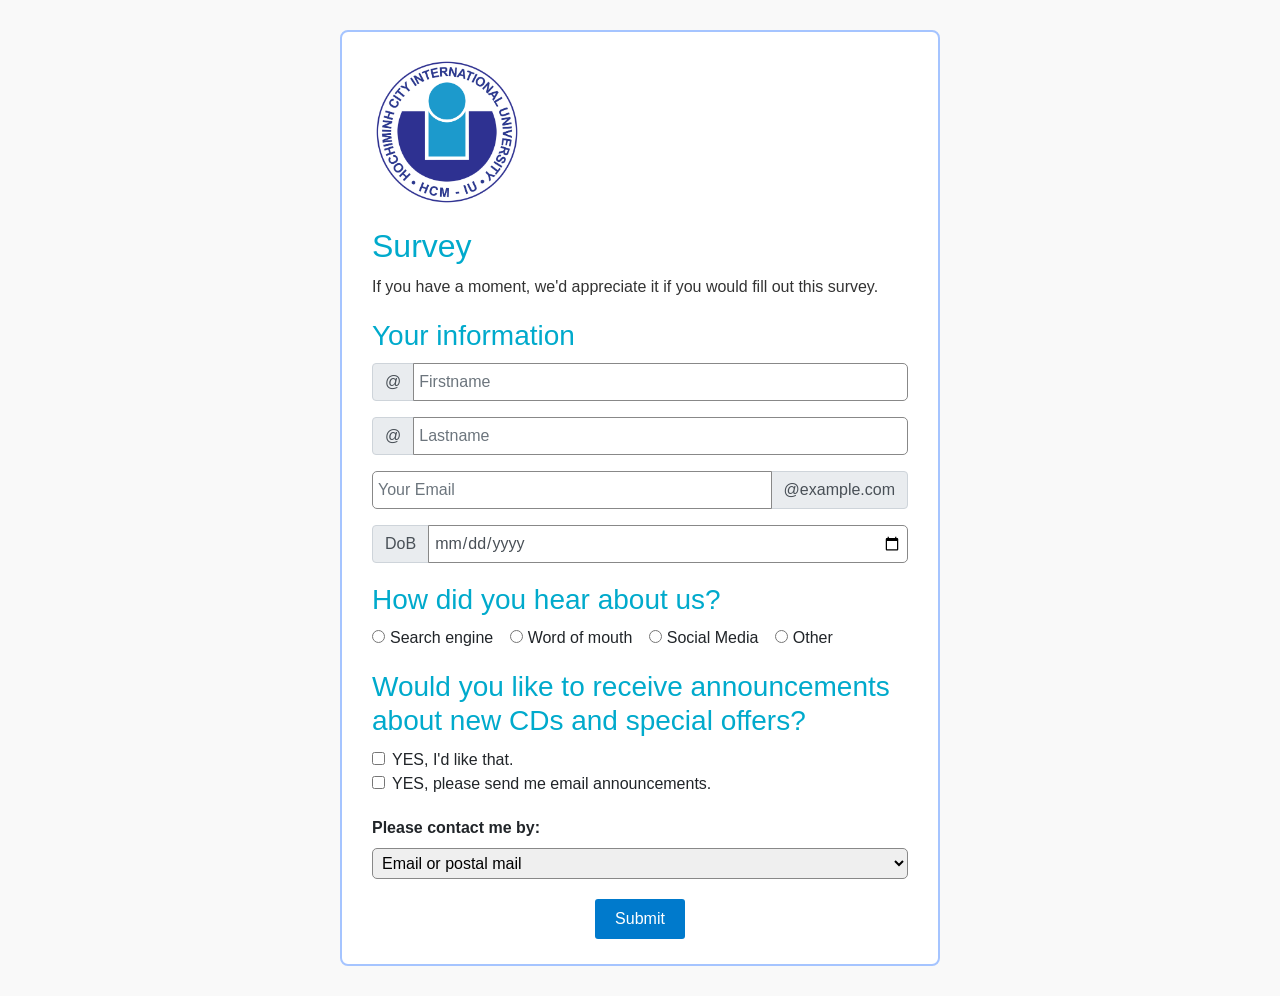
<file: Ex2/index.html>
<!DOCTYPE html>
<html lang="en">
<head>
  <meta charset="UTF-8">
  <meta name="viewport" content="width=device-width, initial-scale=1">
  <title>Survey Form</title>
    <link rel="stylesheet" href="https://cdn.jsdelivr.net/npm/bootstrap@4.6.2/dist/css/bootstrap.min.css">
    <script src="https://cdn.jsdelivr.net/npm/jquery@3.7.1/dist/jquery.slim.min.js"></script>
    <script src="https://cdn.jsdelivr.net/npm/popper.js@1.16.1/dist/umd/popper.min.js"></script>
    <script src="https://cdn.jsdelivr.net/npm/bootstrap@4.6.2/dist/js/bootstrap.bundle.min.js"></script>
  <link href="style.css" rel="stylesheet">
</head>
<body>

<div class="survey-box">
  <img src="IU.png" alt="IU Logo">
  <h2>Survey</h2>
  <p>If you have a moment, we'd appreciate it if you would fill out this survey.</p>

  <h3>Your information</h3>
  <form>
    <div class="input-group mb-3">
        <div class="input-group-prepend">
          <span class="input-group-text">@</span>
        </div>
        <input type="text" class="form-control" placeholder="Firstname">
    </div>

    <div class="input-group mb-3">
        <div class="input-group-prepend">
          <span class="input-group-text">@</span>
        </div>
        <input type="text" class="form-control" placeholder="Lastname">
    </div>

    <div class="input-group mb-3">
        <input type="text" class="form-control" placeholder="Your Email">
        <div class="input-group-append">
            <span class="input-group-text">@example.com</span>
        </div>
    </div>

    <div class="input-group mb-3">
        <div class="input-group-prepend">
            <span class="input-group-text">DoB<i class="far fa-calendar-alt"></i></span>
        </div>
        <input type="date" class="form-control" id="dob" name="dob">
    </div>

    <h3>How did you hear about us?</h3>
    <div class="form-check-inline">
        <label class="form-check-label">
          <input type="radio" class="form-check-input" value="">Search engine
        </label>
    </div>

    <div class="form-check-inline">
    <label class="form-check-label">
        <input type="radio" class="form-check-input" value="">Word of mouth
    </label>
    </div>

    <div class="form-check-inline">
    <label class="form-check-label">
        <input type="radio" class="form-check-input" value="">Social Media
    </label>
    </div>
    
    <div class="form-check-inline">
    <label class="form-check-label">
        <input type="radio" class="form-check-input" value="">Other
    </label>
    </div>

    <h3>Would you like to receive announcements<br>about new CDs and special offers?</h3>
    <div class="form-check">
        <label class="form-check-label">
          <input type="checkbox" class="form-check-input" value="">YES, I'd like that.
        </label>
      </div>
      <div class="form-check">
        <label class="form-check-label">
          <input type="checkbox" class="form-check-input" value="">YES, please send me email announcements.
        </label>
      </div>

    <div style="margin-top: 20px; margin-left: 0%;">
      <label style="font-weight:bold;">Please contact me by:</label><br>
      <select>
        <option>Email or postal mail</option>
        <option>Email only</option>
        <option>Postal mail only</option>
      </select>
    </div>

    <input type="submit" value="Submit">
  </form>
</div>
</body>
</html>
</file>
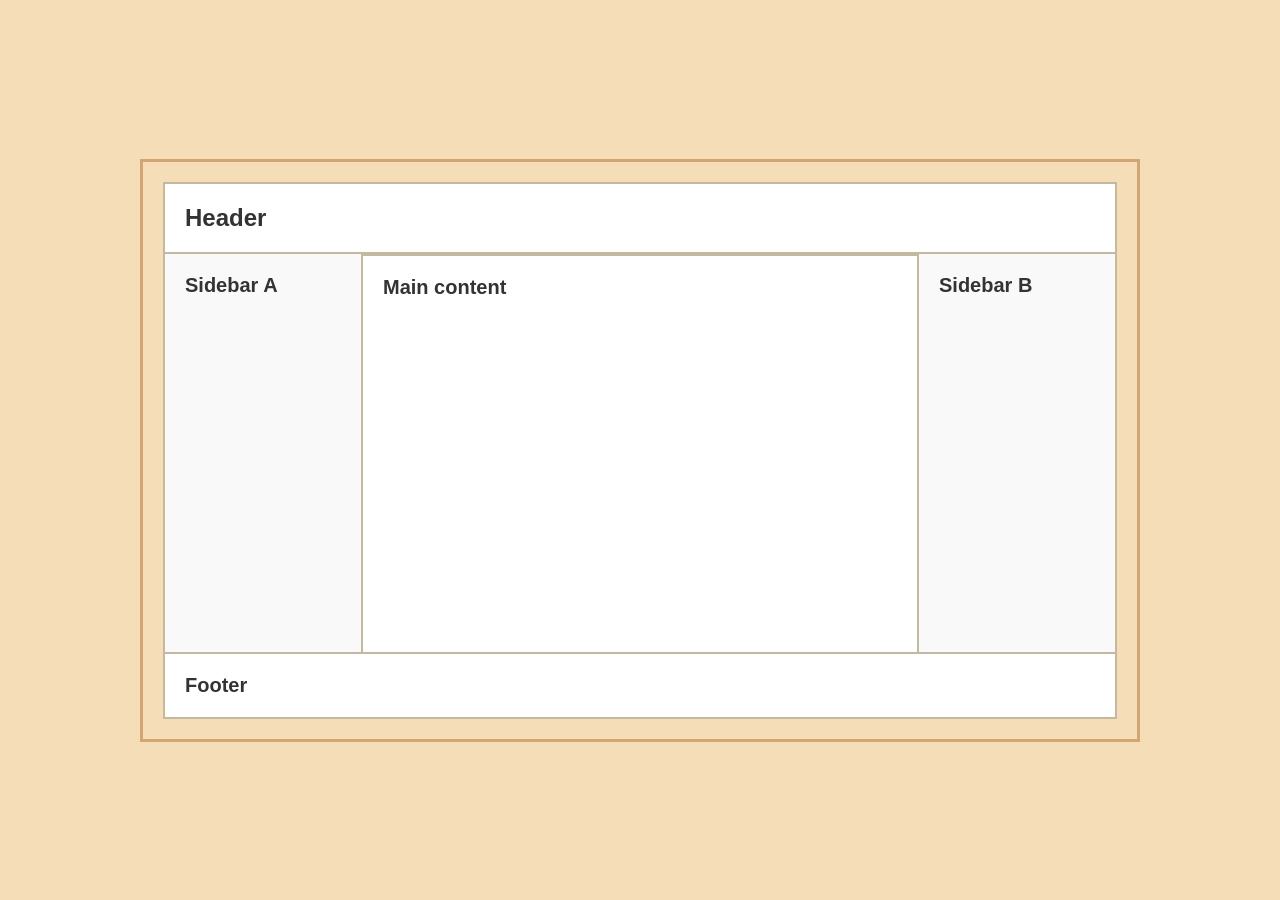
<file: Ex3/index.html>
<!DOCTYPE html>
<html lang="en">
<head>
    <meta charset="UTF-8">
    <meta name="viewport" content="width=device-width, initial-scale=1.0">
    <title>Flexbox Layout</title>
    <link rel="stylesheet" href="style.css">
    <style></style>
</head>
<body>
    <div class="container">
        <header class="header">
            <h1>Header</h1>
        </header>
        
        <div class="content-wrapper">
            <aside class="sidebar-a">
                <h2>Sidebar A</h2>
            </aside>
            
            <main class="main-content">
                <h2>Main content</h2>
            </main>
            
            <aside class="sidebar-b">
                <h2>Sidebar B</h2>
            </aside>
        </div>
        
        <footer class="footer">
            <h2>Footer</h2>
        </footer>
    </div>
</body>
</html>
</file>
<file: Ex2/style.css>
body {
    font-family: Arial, sans-serif;
    background-color: #f9f9f9;
}
.survey-box {
    width: 600px;
    margin: 30px auto;
    background-color: #fff;
    border: 2px solid #a5c4ff;
    padding: 25px 30px;
    border-radius: 8px;
    position: relative;
    text-align: left;
}
.survey-box img {
    top: 20px;
    left: 20px;
    width: 150px;
    height: auto;
}
.survey-box h2 {
    color: #00aacc;
    margin-top: 20px;
    margin-bottom: 10px;

}
.survey-box p {
    text-align: left;
    color: #333;
}
h3{
  color: #00aacc;
  margin-top: 20px;
  margin-bottom: 10px;
}

label {
  font-weight: bold;
}

table{
  height: 100%;
  border-collapse: collapse;
}

td{
  padding: 3px;
}

.form-check-label {
    font-weight: normal !important;
}

.label-cell {
  width: 40%;
  text-align: left;
  padding-left: 10px;
  font-weight: bold;
}
.input-cell {
    width: 60%;
    height: 60%;
}

input[type="text"],
input[type="email"],
input[type="date"],
select {
  width: 100%;
  padding: 5px;
  border: 1px solid #888;
  border-radius: 5px;
}

input[type="submit"] {
  display: block;
  margin: 20px auto 0;
  padding: 8px 20px;
  background-color: #007acc;
  color: white;
  border: none;
  border-radius: 3px;
  cursor: pointer;
}
</file>
<file: Ex3/style.css>
*{
    margin: 0;
    padding: 0;
    box-sizing: border-box;
}

body {
    font-family: Arial, sans-serif;
    background-color: #f5ddb8;
    padding: 20px;
    display: flex;
    justify-content: center;
    align-items: center;
    min-height: 100vh;
}

.container {
    width: 1000px;
    background-color: #f5ddb8;
    border: 3px solid #d4a574;
    padding: 20px;
    display: flex;
    flex-direction: column;
    gap: 0;
}

.header {
    background-color: #ffffff;
    border: 2px solid #c4b89f;
    padding: 20px;
    margin-bottom: 0;
}

.header h1 {
    font-size: 24px;
    font-weight: bold;
    color: #333;
}

.content-wrapper {
    display: flex;
    flex-direction: row;
    gap: 0;
    min-height: 400px;
}

.sidebar-a {
    flex: 0 0 200px;
    background-color: #f9f9f9;
    border: 2px solid #c4b89f;
    border-top: none;
    padding: 20px;
}

.main-content {
    flex: 1;
    background-color: #ffffff;
    border-top: 2px solid #c4b89f;
    border-bottom: 2px solid #c4b89f;
    padding: 20px;
}

.sidebar-b {
    flex: 0 0 200px;
    background-color: #f9f9f9;
    border: 2px solid #c4b89f;
    border-top: none;
    padding: 20px;
}

.footer {
    background-color: #ffffff;
    border: 2px solid #c4b89f;
    border-top: none;
    padding: 20px;
}

.sidebar-a h2,
.main-content h2,
.sidebar-b h2,
.footer h2 {
    font-size: 20px;
    font-weight: bold;
    color: #333;
}
</file>
